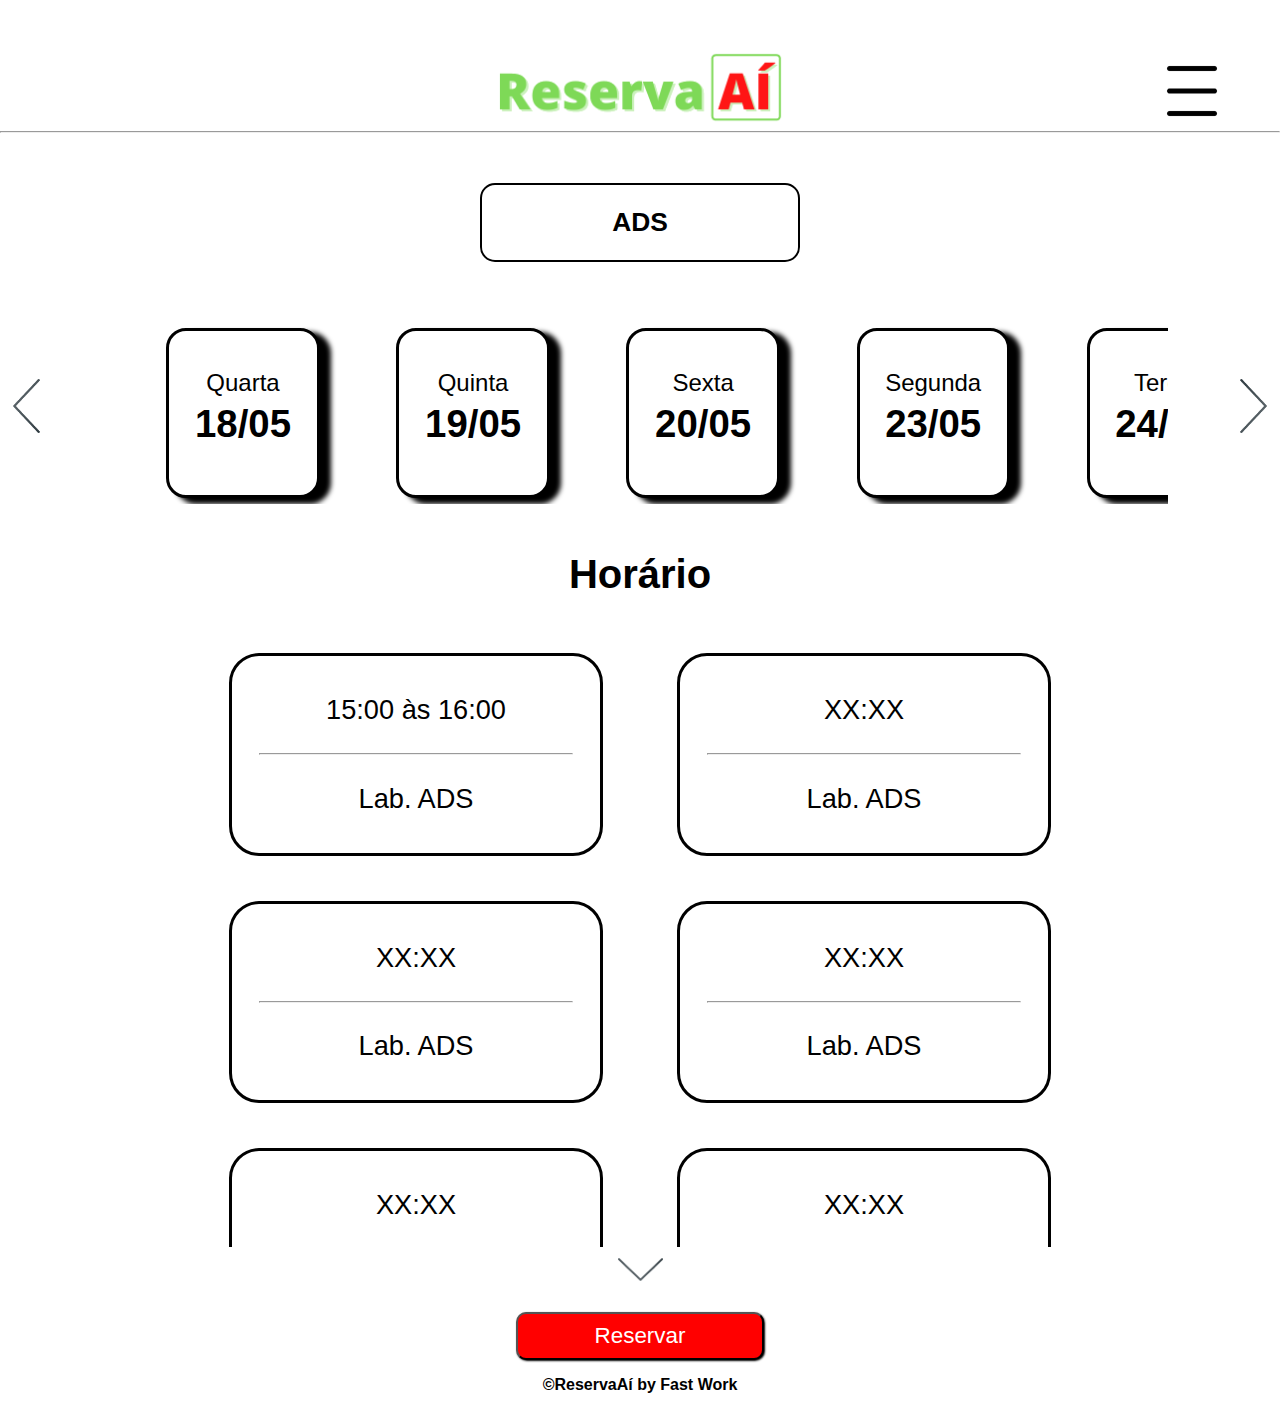
<file: pages/agendamentos.html>
<!DOCTYPE html>
<html lang="pt-br">
<head>
    <meta charset="UTF-8">
    <meta http-equiv="X-UA-Compatible" content="IE=edge">
    <meta name="viewport" content="width=device-width, initial-scale=1.0">
    <link rel="shortcut icon" href="../imgs/rAÍ_Sem_Fundo_Maior.ico" type="image/x-icon">
    <link rel="stylesheet" href="../style.css">
    <title>Agendamentos | ReservaAÍ</title>
</head>
<body>
    <header>
        <nav class="container">
            <div class="item"></div>
            <div class="item">
                <img src="../imgs/ReservaAÍ_sem_fundo_cortada.png" alt="LogoSemFundo">
            </div>
        
            <div class="item">

                <div onmouseleave="esconderMenu()">
                    <img class="menuIte" onmouseenter="mostrarMenu()" src="../imgs/barra-hamburguer.ico" alt="menu_nav">
                    <ul class="menuUl">
                        <li><a href="laboratorios.html">Início</a></li>
                        <li><a href="reservas.html">Minhas Reservas</a></li>
                        <li><a href="login.html">Sair</a></li>
                    </ul>
                </div>
            </div>
        </nav>
    </header>

    <hr>

    <main>

        <div class="h2_title">
            <h2>ADS</h2>
        </div>

        <div class="slide-container">

            <div>
                <button class="btn-icon" onclick="scrollL()"><img src="../imgs/arrow-icon-left.png" alt="arr-left"></button>
            </div>

            <div class="slide">

                <div class="slide-item">
                    <p>Quarta</p>
                    <h1>18/05</h1>
                </div>

                <div class="slide-item">
                    <p>Quinta</p>
                    <h1>19/05</h1>
                </div>

                <div class="slide-item">
                    <p>Sexta</p>
                    <h1>20/05</h1>
                </div>

                <div class="slide-item">
                    <p>Segunda</p>
                    <h1>23/05</h1>
                </div>

                <div class="slide-item">
                    <p>Terça</p>
                    <h1>24/05</h1>
                </div>

                <div class="slide-item">
                    <p>Quarta</p>
                    <h1>25/05</h1>
                </div>

                <div class="slide-item">
                    <p>Quinta</p>
                    <h1>26/05</h1>
                </div>

            </div>

            <div>
                <button class="btn-icon" onclick="scrollR()"><img src="../imgs/arrow-icon-right.png" alt="arr-right"></button>
            </div>

        </div>

        <div id="horarios">
            <h2>Horário</h2>

            <div id="mural">
                <div class="container-itemMural">
                    <div class="muralItem">
                        <p>15:00 às 16:00</p>
                        <hr>
                        <p>Lab. ADS</p>
                    </div>
                    <div class="muralItem">
                        <p>XX:XX</p>
                        <hr>
                        <p>Lab. ADS</p>
                    </div>
                </div>
                <div class="container-itemMural">
                    <div class="muralItem">
                        <p>XX:XX</p>
                        <hr>
                        <p>Lab. ADS</p>
                    </div>
                    <div class="muralItem">
                        <p>XX:XX</p>
                        <hr>
                        <p>Lab. ADS</p>
                    </div>
                </div>
                <div class="container-itemMural">
                    <div class="muralItem">
                        <p>XX:XX</p>
                        <hr>
                        <p>Lab. ADS</p>
                    </div>
                    <div class="muralItem">
                        <p>XX:XX</p>
                        <hr>
                        <p>Lab. ADS</p>
                    </div>
                </div>
                 
            </div>
        </div>
        

    </main>

    <footer id="footer-agend">
        <img src="../imgs/arrow-icon-down.png" alt="arr-down">
        <p><a href="reservas.html"><button>Reservar</button></a></p>
        <p><span>&copy;ReservaAí by Fast Work</span></p>
    </footer>

    <script src="../scripts/script.js"></script>
</body>
</html>
</file>
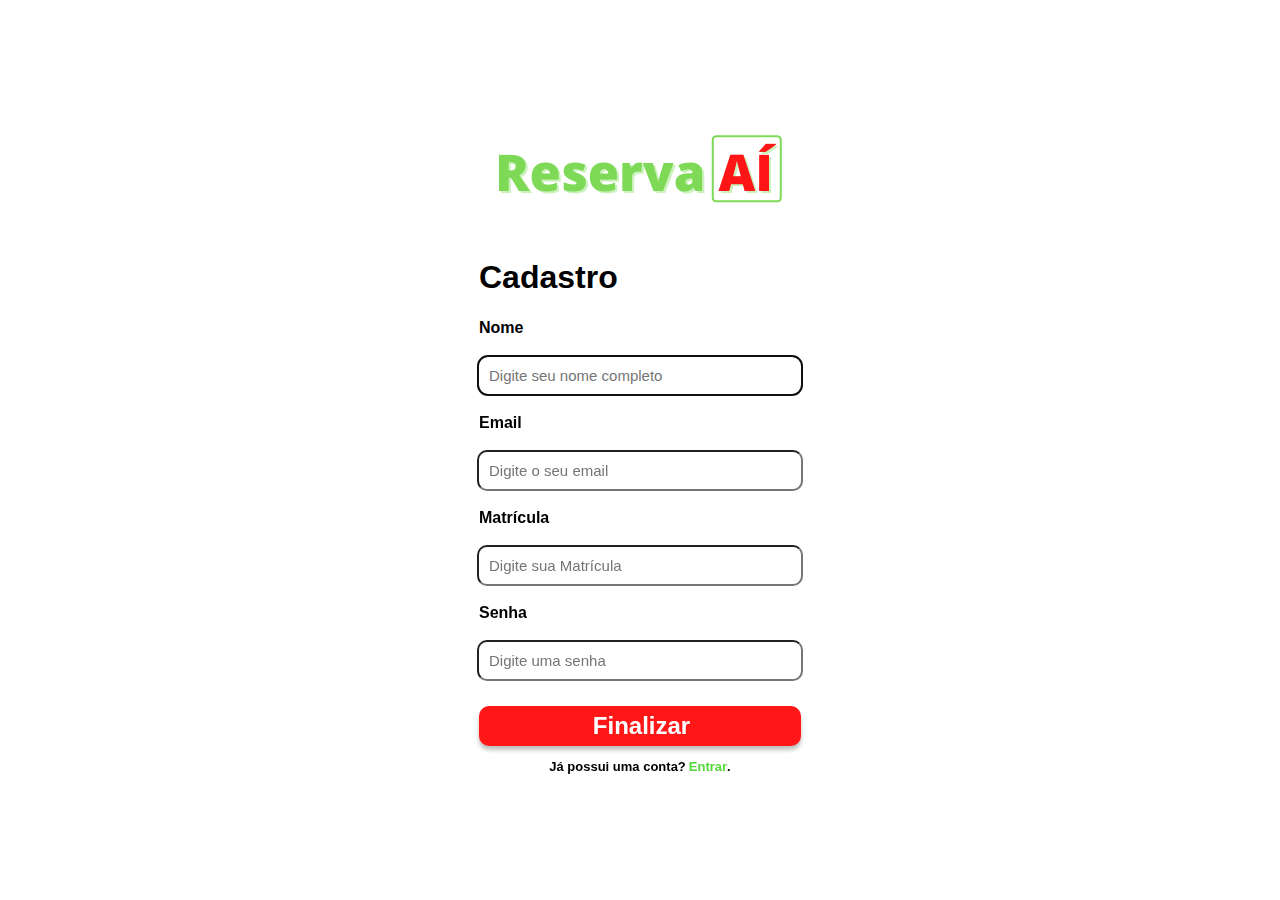
<file: pages/cadastro.html>
<!DOCTYPE html>
<html lang="pt-br">
<head>
    <meta charset="UTF-8">
    <meta http-equiv="X-UA-Compatible" content="IE=edge">
    <meta name="viewport" content="width=device-width, initial-scale=1.0">
    <link rel="icon" type="image/x-icon" href="../imgs/rAÍ_Sem_Fundo_Maior.ico">
    <link rel="stylesheet" href="../style.css">
    <title>Cadastro</title>
</head>
<body>
    <div id="area-cadastro">
        <div class="cadastro">
            <div>
                <img src="../imgs/ReservaAÍ_sem_fundo_cortada.png" alt="logo ReservaAÍ">
            </div>
            <h1>Cadastro</h1>
            <form>
                <div class="input-cadastro">
                    <label for="Nome">Nome</label>
                    <input type="text" id="Nome" placeholder="Digite seu nome completo" autofocus>
                </div>
                <div class="input-cadastro">
                    <label for="Email">Email</label>
                    <input type="email" id="Email" placeholder="Digite o seu email">
                </div>
                <div class="input-cadastro">
                    <label for="Matricula">Matrícula</label>
                    <input type="text" id="Matricula" placeholder="Digite sua Matrícula">
                </div>
                <div class="input-cadastro">
                    <label for="Senha">Senha</label>
                    <input type="password" id="Senha" placeholder="Digite uma senha">
                </div>
                <button type="submit"><a href="validacao.html" class="final">Finalizar</a></button>
            </form>
            <p>Já possui uma conta? <a href="login.html">Entrar</a>.</p>
        </div>
    </div>
</body>
</html>
</file>
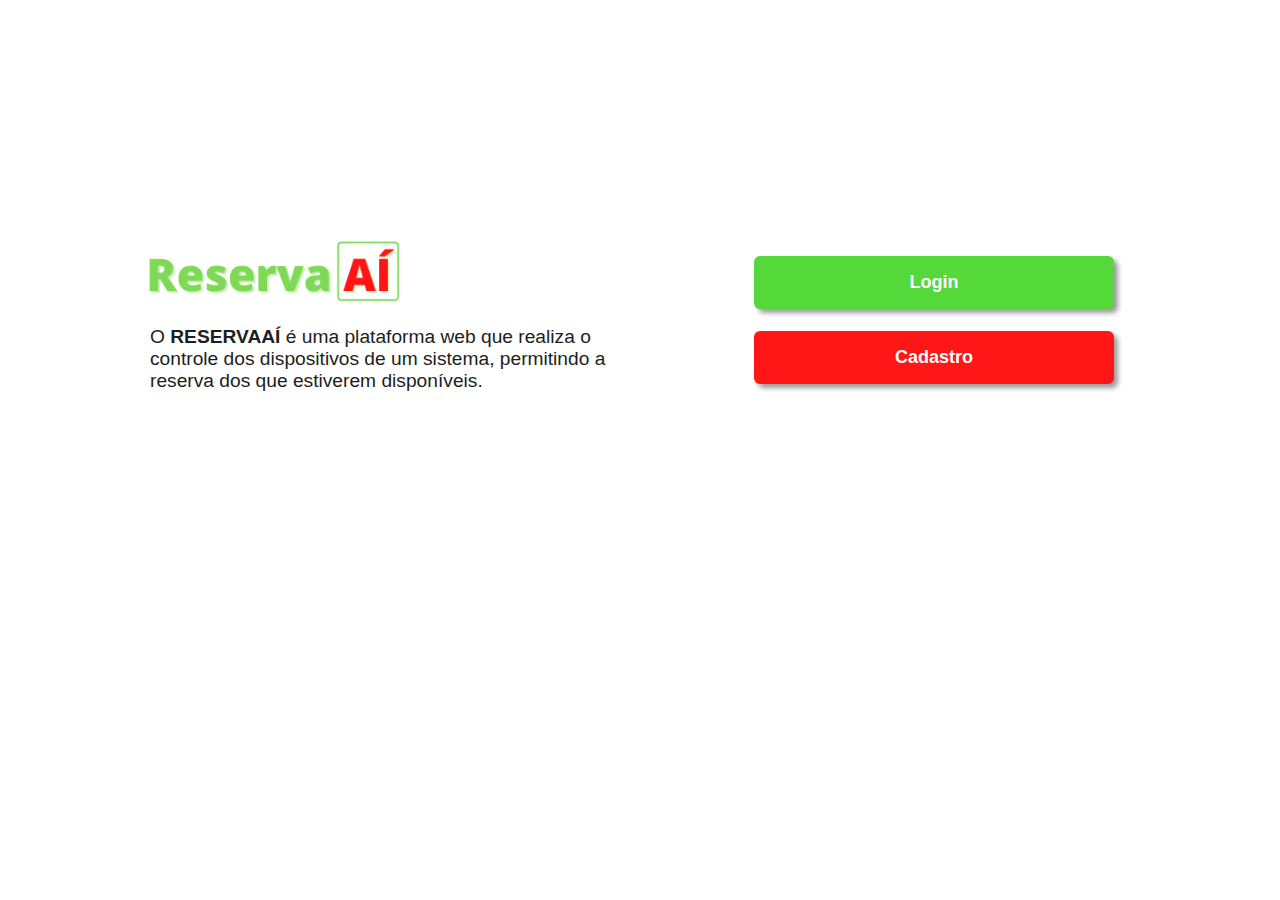
<file: pages/home.html>
<!DOCTYPE html>
<html lang="pt-br">
<head>
    <meta charset="UTF-8">
    <meta http-equiv="X-UA-Compatible" content="IE=edge">
    <meta name="viewport" content="width=device-width, initial-scale=1.0">
    <link rel="icon" type="image/x-icon" href="../imgs/rAÍ_Sem_Fundo_Maior.ico">
    <link rel="stylesheet" href="../style.css">
    <title>Tela Inicial</title>
</head>
<body id="bodyIndex">
    <div class="area-inicio-pag">
        <div>
            <img class="logo" src="../imgs/ReservaAÍ_sem_fundo_cortada.png" alt="Logo ReservaAí">
            <!-- <h2>Precisando de um computador para estudar? <span>RESERVAAÍ</span></h2> -->
            <h2>O <b>RESERVAAÍ</b> é uma plataforma web que realiza o controle dos dispositivos de um sistema, permitindo a reserva dos que estiverem disponíveis.</h2>
        </div>
        <div>
            <form>
                <button type="submit" class="login1"><a href="login.html">Login</a></button>
                <span></span>
                <button type="submit" class="cadastro2"><a href="cadastro.html">Cadastro</a></button>
            </form>
        </div>
    </div>
</body>
</html>
</file>
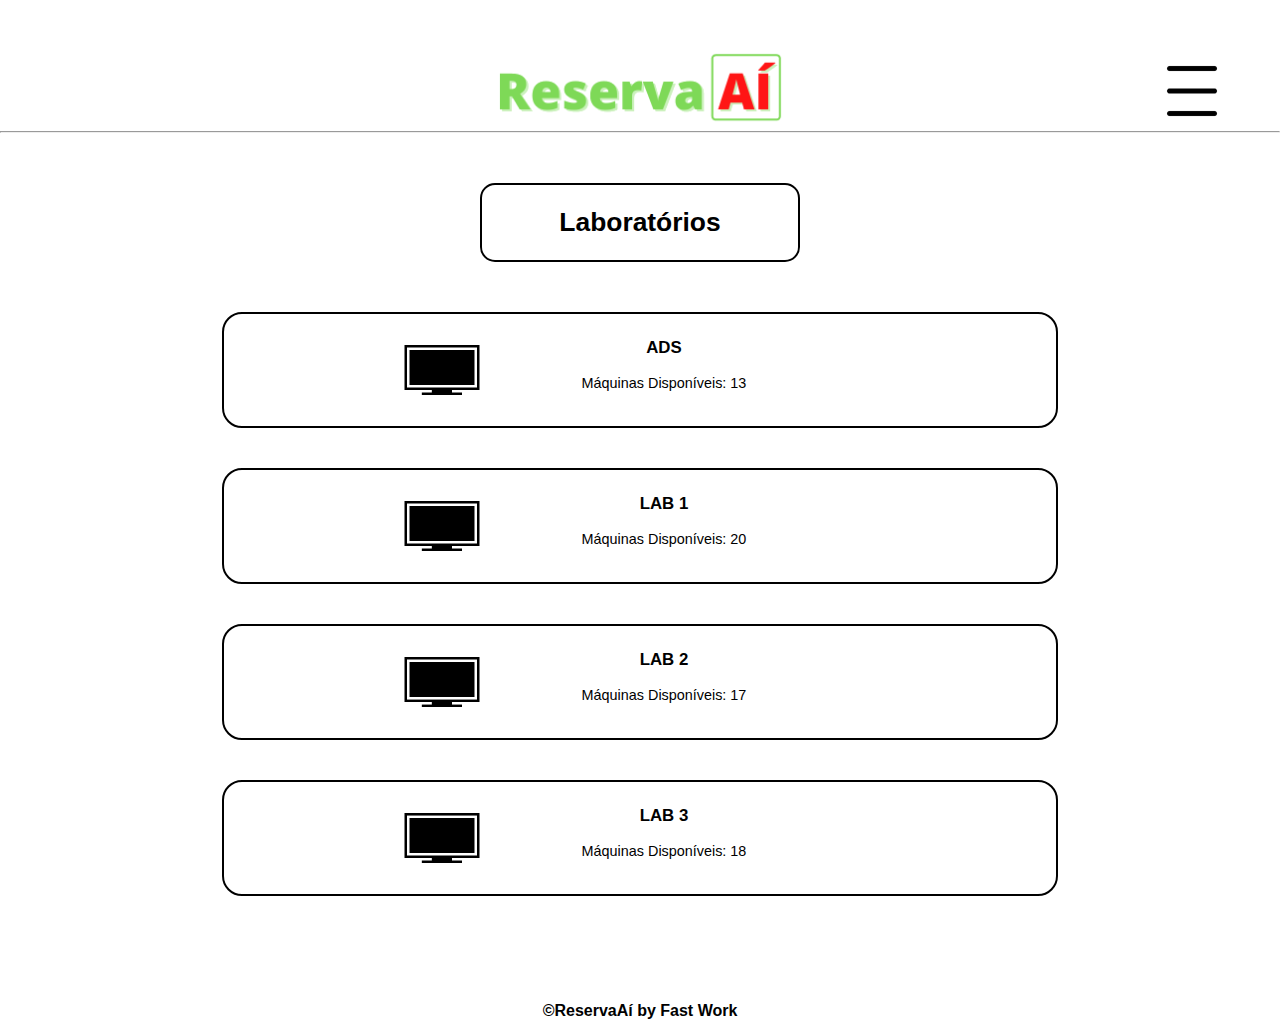
<file: pages/laboratorios.html>
<!DOCTYPE html>
<html lang="pt-br">
<head>
    <meta charset="UTF-8">
    <meta http-equiv="X-UA-Compatible" content="IE=edge">
    <meta name="viewport" content="width=device-width, initial-scale=1.0">
    <link rel="shortcut icon" href="../imgs/rAÍ_Sem_Fundo_Maior.ico" type="image/x-icon">
    <link rel="stylesheet" href="../style.css">
    <title>Laboratórios | ReservaAÍ</title>
</head>
<body>
    <header>
        <nav class="container">
            <div class="item"></div>
            <div class="item">
                <img src="../imgs/ReservaAÍ_sem_fundo_cortada.png" alt="LogoSemFundo">
            </div>
        
            <div class="item">

                <div onmouseleave="esconderMenu()">
                    <img class="menuIte" onmouseenter="mostrarMenu()" src="../imgs/barra-hamburguer.ico" alt="menu_nav">
                    <ul class="menuUl">
                        <li><a href="laboratorios.html">Início</a></li>
                        <li><a href="reservas.html">Minhas Reservas</a></li>
                        <li><a href="login.html">Sair</a></li>
                    </ul>
                </div>
            </div>
        </nav>
    </header>

    <hr>

    <main>
        <div class="h2_title">
            <h2>Laboratórios</h2>
        </div>
    
        <div class="containerSala">
            <a href="agendamentos.html">
                <img src="../imgs/monitor_black.ico" alt="Monitor">
                <div>
                    <h3>ADS</h3>
                    <p>Máquinas Disponíveis: 13</p>
                </div>
            </a>
        </div>

        <div class="containerSala">
            <a href="#">
                <img src="../imgs/monitor_black.ico" alt="Monitor">
                <div>
                    <h3>LAB 1</h3>
                    <p>Máquinas Disponíveis: 20</p>
                </div>
            </a>
        </div>

        <div class="containerSala">
            <a href="#">
                <img src="../imgs/monitor_black.ico" alt="Monitor">
                <div>
                    <h3>LAB 2</h3>
                    <p>Máquinas Disponíveis: 17</p>
                </div>
            </a>
        </div>

        <div class="containerSala">
            <a href="#">
                <img src="../imgs/monitor_black.ico" alt="Monitor">
                <div>
                    <h3>LAB 3</h3>
                    <p>Máquinas Disponíveis: 18</p>
                </div>
            </a>
        </div>
    </main>
    <footer id="footer-lab">
        <p><span>&copy;ReservaAí by Fast Work</span></p>
    </footer>
        
    <script src="../scripts/script.js"></script>
</body>
</html>
</file>
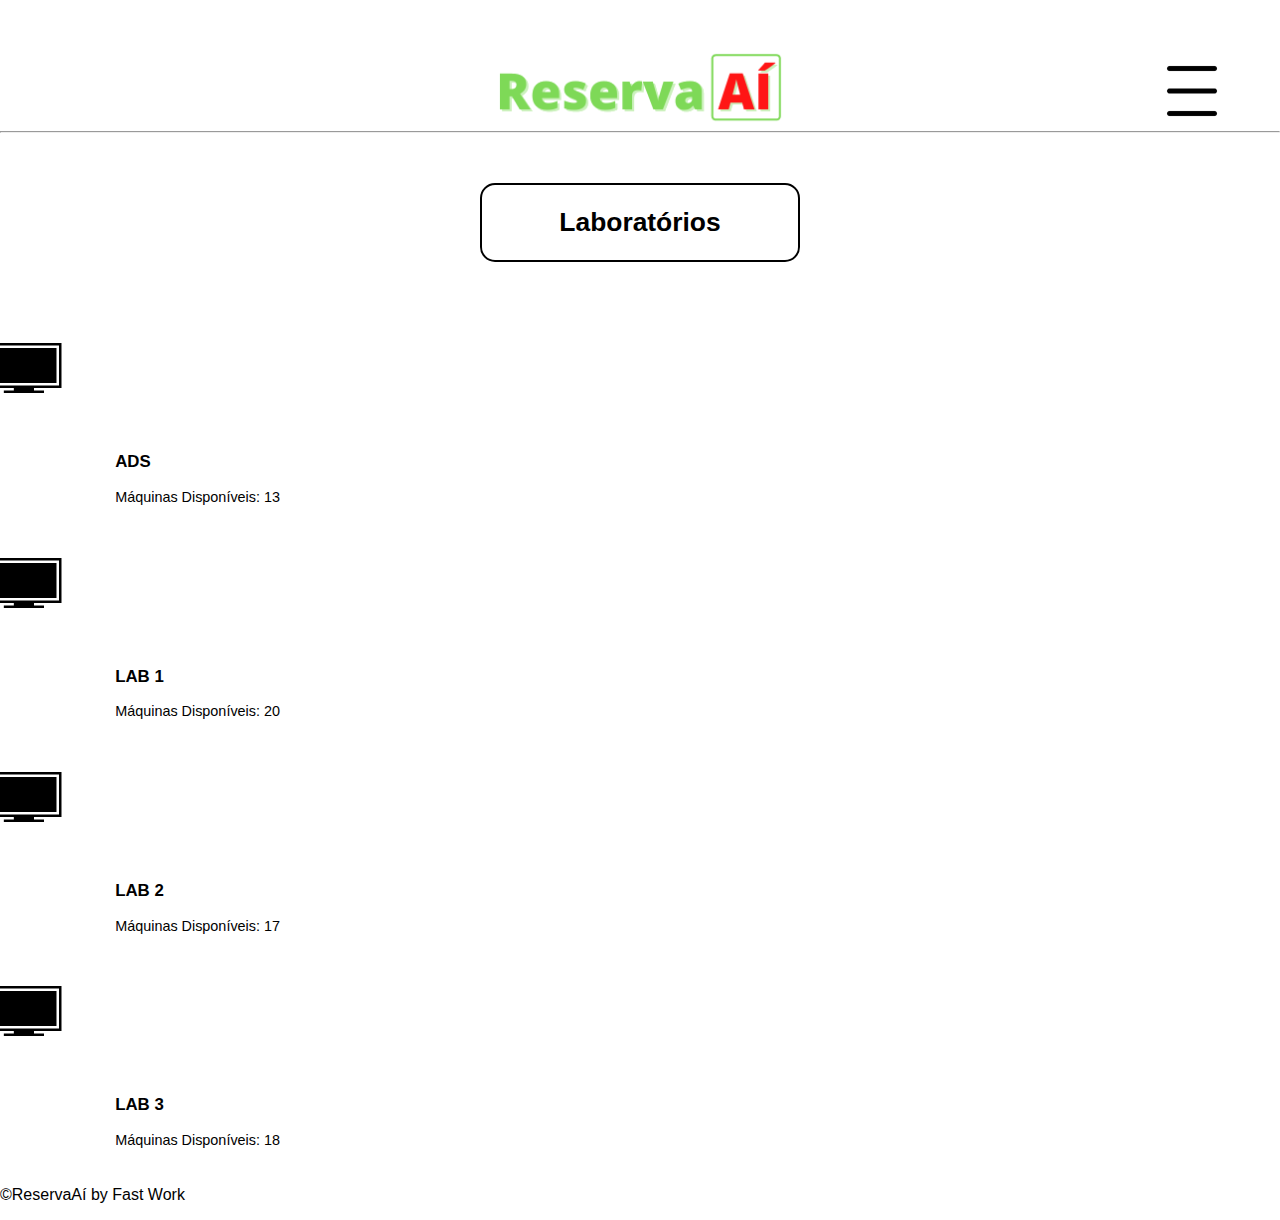
<file: pages/laboratórios.html>
<!DOCTYPE html>
<html lang="pt-br">
<head>
    <meta charset="UTF-8">
    <meta http-equiv="X-UA-Compatible" content="IE=edge">
    <meta name="viewport" content="width=device-width, initial-scale=1.0">
    <link rel="shortcut icon" href="../imgs/favicon (rAI).ico" type="image/x-icon">
    <link rel="stylesheet" href="../style.css">
    <title>Laboratórios</title>
</head>
<body>
    <header>
        <nav class="container">
            <div class="item"></div>
            <div class="item">
                <img src="../imgs/ReservaAÍ_sem_fundo_cortada.png" alt="LogoSemFundo">
            </div>
        
            <div class="item">

                <div onmouseleave="esconderMenu()">
                    <img class="menuIte" onmouseenter="mostrarMenu()" src="../imgs/barra-hamburguer.ico" alt="menu_nav">
                    <ul class="menuUl">
                        <li><a href="#">Início</a></li>
                        <li><a href="#">Agendamentos</a></li>
                        <li><a href="#">Cancelamentos</a></li>
                        <li><a href="#">Sair</a></li>
                    </ul>
                </div>
            </div>
        </nav>
    </header>

    <hr>

    <main>
        <div class="h2_title">
            <h2>Laboratórios</h2>
        </div>
    
        <div class="containerSala">
            <img src="../imgs/monitor_black.ico" alt="Monitor">
            <div>
                <h3>ADS</h3>
                <p>Máquinas Disponíveis: 13</p>
            </div>
        </div>

        <div class="containerSala">
            <img src="../imgs/monitor_black.ico" alt="Monitor">
            <div>
                <h3>LAB 1</h3>
                <p>Máquinas Disponíveis: 20</p>
            </div>
        </div>

        <div class="containerSala">
            <img src="../imgs/monitor_black.ico" alt="Monitor">
            <div>
                <h3>LAB 2</h3>
                <p>Máquinas Disponíveis: 17</p>
            </div>
        </div>

        <div class="containerSala">
            <img src="../imgs/monitor_black.ico" alt="Monitor">
            <div>
                <h3>LAB 3</h3>
                <p>Máquinas Disponíveis: 18</p>
            </div>
        </div>
    </main>
    <footer>
        <p><span>&copy;ReservaAí by Fast Work</span></p>
    </footer>
        
    <script src="../scripts/script.js"></script>
</body>
</html>
</file>
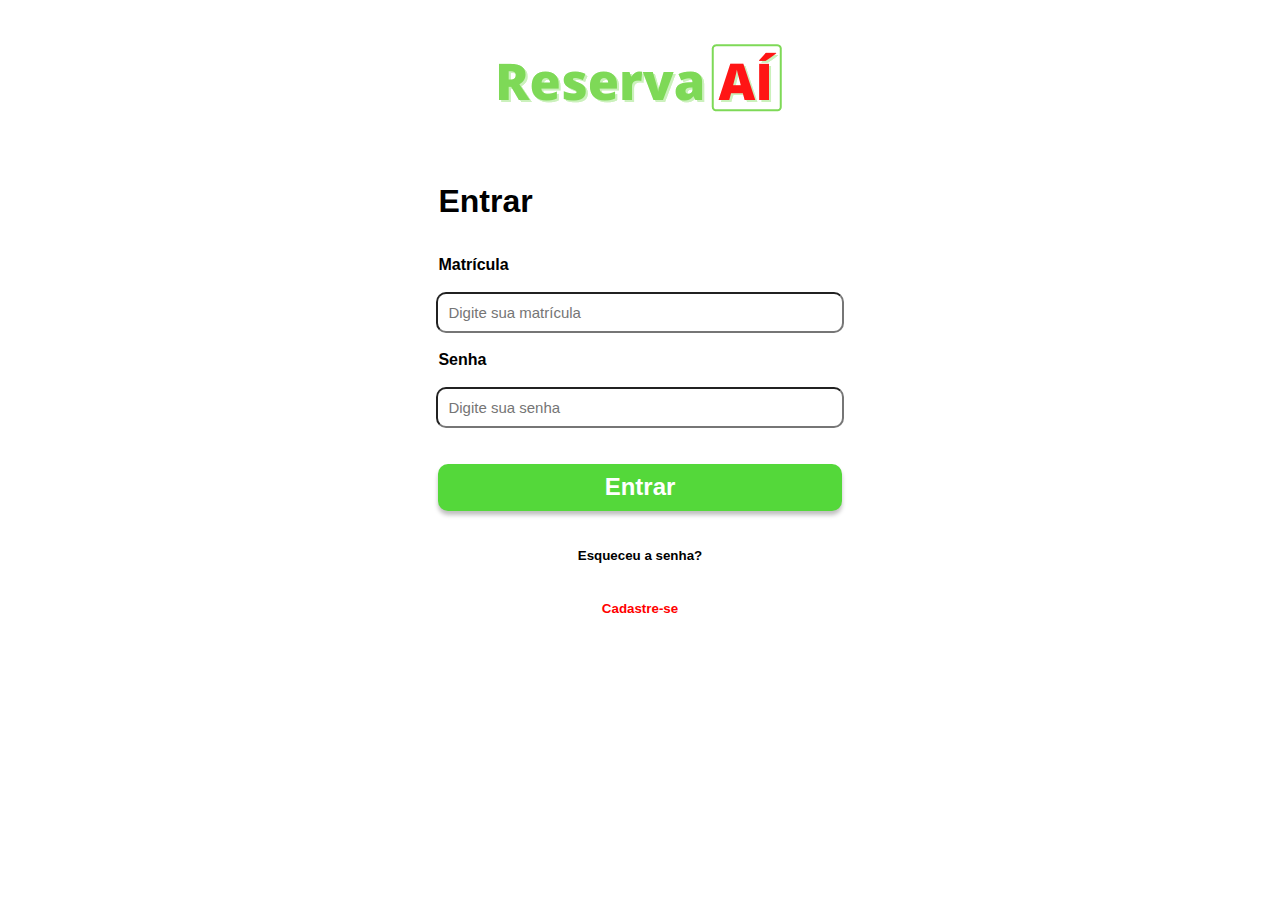
<file: pages/login.html>
<!DOCTYPE html>
<html lang="pt-br">
<head>
    <meta charset="UTF-8">
    <meta http-equiv="X-UA-Compatible" content="IE=edge">
    <meta name="viewport" content="width=device-width, initial-scale=1.0">
    <link rel="icon" type="image/x-icon" href="../imgs/rAÍ_Sem_Fundo_Maior.ico">
    <link rel="stylesheet" href="../style.css">
    <title>Login</title>
</head>

<body>
    <div id="imgsemfundo">
        <img src="../imgs/ReservaAÍ_sem_fundo_cortada.png" alt="logo ReservaAÍ">
    </div>

    <div id="containerLogin">

        <div id="login">
            
            <h1>Entrar</h1>

            <h4>Matrícula</h4>
            <input type="text" placeholder="Digite sua matrícula">

            <h4>Senha</h4>
            <input type="password" placeholder="Digite sua senha">

            <div class="contBtns">
                <a href="laboratorios.html"><button id="buttonE" class="mgT">Entrar</button></a>
                <br>
                <button id="Esqueceuasenha" class="mgT"><a href="recuperacaosenha.html">Esqueceu a senha?</a></button>
                <br>
                <button id="cadastre-se" class="mgT"><a href="cadastro.html">Cadastre-se</a></button>
            </div>

        </div>

    </div>
    
    
</body>
</html>
</file>
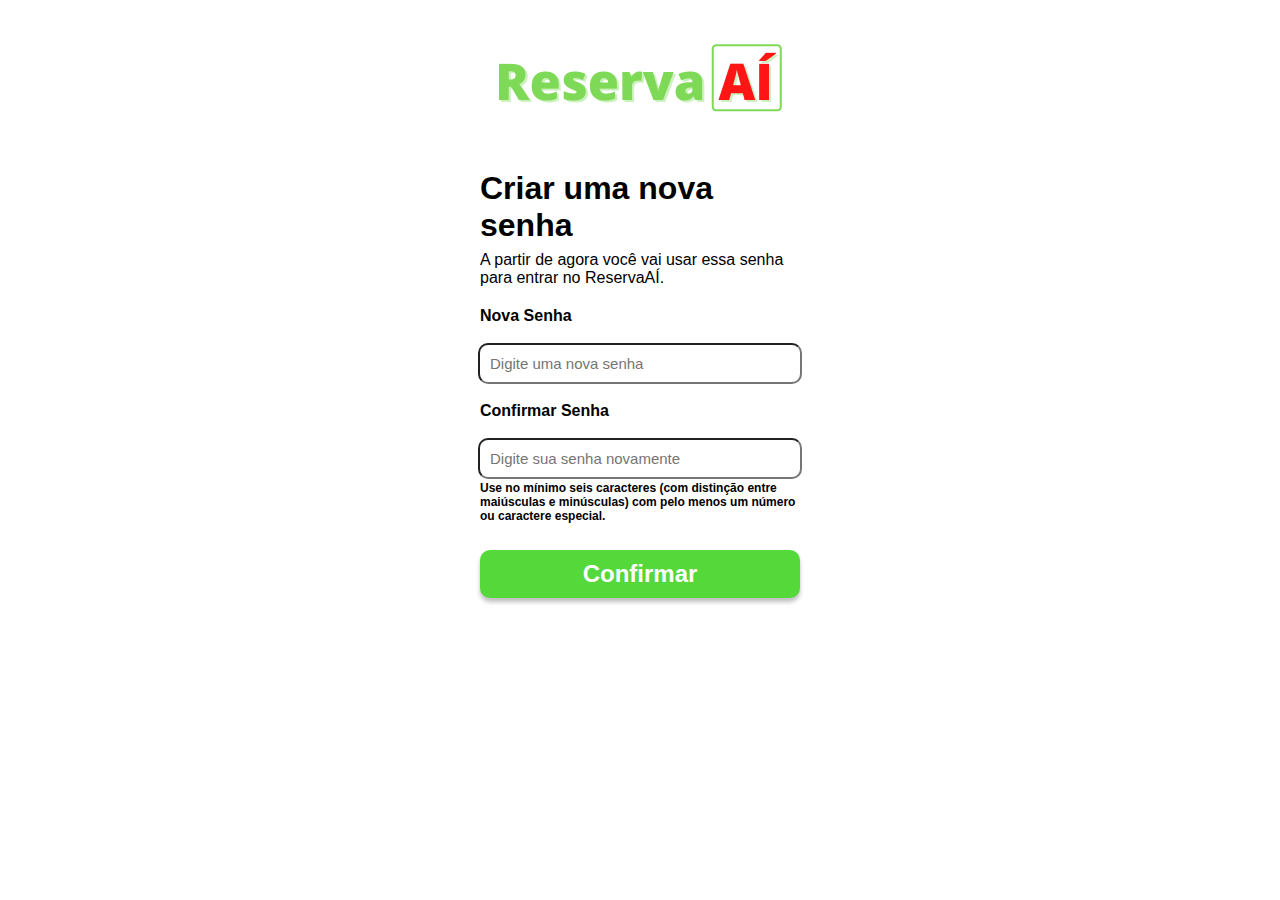
<file: pages/recuperacaosenha.html>
<!DOCTYPE html>
<html lang="pt-br">
<head>
    <meta charset="UTF-8">
    <meta http-equiv="X-UA-Compatible" content="IE=edge">
    <meta name="viewport" content="width=device-width, initial-scale=1.0">
    <link rel="icon" type="image/x-icon" href="../imgs/rAÍ_Sem_Fundo_Maior.ico">
    <link rel="stylesheet" href="../style.css">
    <title>Recuperação de Senha</title>
</head>
<body>
    <div id="area-recuperacao">
        <div class="img">
            <img src="../imgs/ReservaAÍ_sem_fundo_cortada.png" alt="Logo ReservaAí">
        </div>
        <div class="form-corp">
            <h3>Criar uma nova senha</h3>
            <p>A partir de agora você vai usar essa senha para entrar no ReservaAÍ.</p>
            <form>
                <div class="inputsenha">
                    <label for="NovaS">Nova Senha</label>
                    <input type="password" placeholder="Digite uma nova senha">
                </div>
                <div class="inputsenha">
                    <label for="NovaSC">Confirmar Senha</label>
                    <input type="password" placeholder="Digite sua senha novamente">
                </div>
                <p class="desc-baixo">Use no mínimo seis caracteres (com distinção entre maiúsculas e minúsculas) com pelo menos um número ou caractere especial.</p>
                <button type="submit" class="buton-confirm"><a href="login.html" class="confirm">Confirmar</a></button>
            </form>
        </div>
    </div>
</body>
</html>
</file>
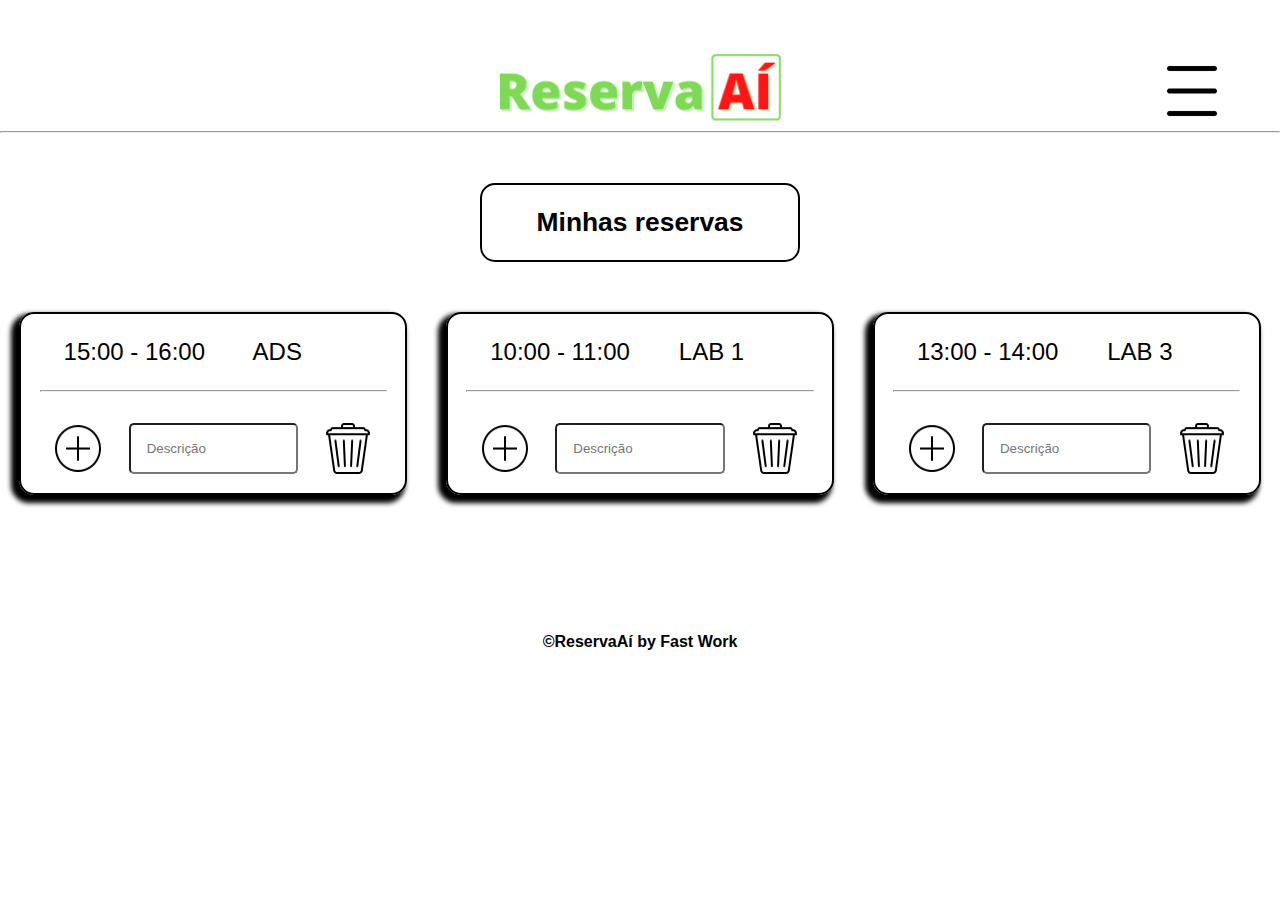
<file: pages/reservas.html>
<!DOCTYPE html>
<html lang="pt-br">
<head>
    <meta charset="UTF-8">
    <meta http-equiv="X-UA-Compatible" content="IE=edge">
    <meta name="viewport" content="width=device-width, initial-scale=1.0">
    <link rel="shortcut icon" href="../imgs/rAÍ_Sem_Fundo_Maior.ico" type="image/x-icon">
    <link rel="stylesheet" href="../style.css">
    <title>Minhas Reservas  | ReservaAÍ</title>
</head>
<body>
    
    <header>
        <nav class="container">
            <div class="item"></div>
            <div class="item">
                <img src="../imgs/ReservaAÍ_sem_fundo_cortada.png" alt="LogoSemFundo">
            </div>
        
            <div class="item">

                <div onmouseleave="esconderMenu()">
                    <img class="menuIte" onmouseenter="mostrarMenu()" src="../imgs/barra-hamburguer.ico" alt="menu_nav">
                    <ul class="menuUl">
                        <li><a href="laboratorios.html">Início</a></li>
                        <li><a href="reservas.html">Minhas Reservas</a></li>
                        <li><a href="login.html">Sair</a></li>
                    </ul>
                </div>
            </div>
        </nav>
    </header>

    <hr>

    <main>

        <div class="h2_title">
            <h2>Minhas reservas</h2>
        </div>

        <div class="reservas">

            <div class="reservaItem">
                <p><span>15:00 - 16:00</span> ADS</p>
                <p class="received"></p>
                <hr>
                <div class="btns-res">
                    <img class="btnPlus" src="../imgs/plus-icon.png" alt="plus">
                    <input class="entInput" type="text" placeholder="Descrição">
                    <img class="btnTrash" src="../imgs/trash-icon.png" alt="trash">
                </div>
            </div>

            <div class="reservaItem">
                <p><span>10:00 - 11:00</span> LAB 1</p>
                <p class="received"></p>
                <hr>
                <div class="btns-res">
                    <img class="btnPlus" src="../imgs/plus-icon.png" alt="plus">
                    <input class="entInput" type="text" placeholder="Descrição">
                    <img class="btnTrash" src="../imgs/trash-icon.png" alt="trash">
                </div>
            </div>

            <div class="reservaItem">
                <p><span>13:00 - 14:00</span> LAB 3</p>
                <p class="received"></p>
                <hr>
                <div class="btns-res">
                    <img class="btnPlus" src="../imgs/plus-icon.png" alt="plus">
                    <input class="entInput" type="text" placeholder="Descrição">
                    <img class="btnTrash" src="../imgs/trash-icon.png" alt="trash">
                </div>
            </div>

        </div>

    </main>

    <footer id="footer-reserva">
        <p><span>&copy;ReservaAí by Fast Work</span></p>
    </footer>

    <script src="../scripts/script.js"></script>

</body>
</html>
</file>
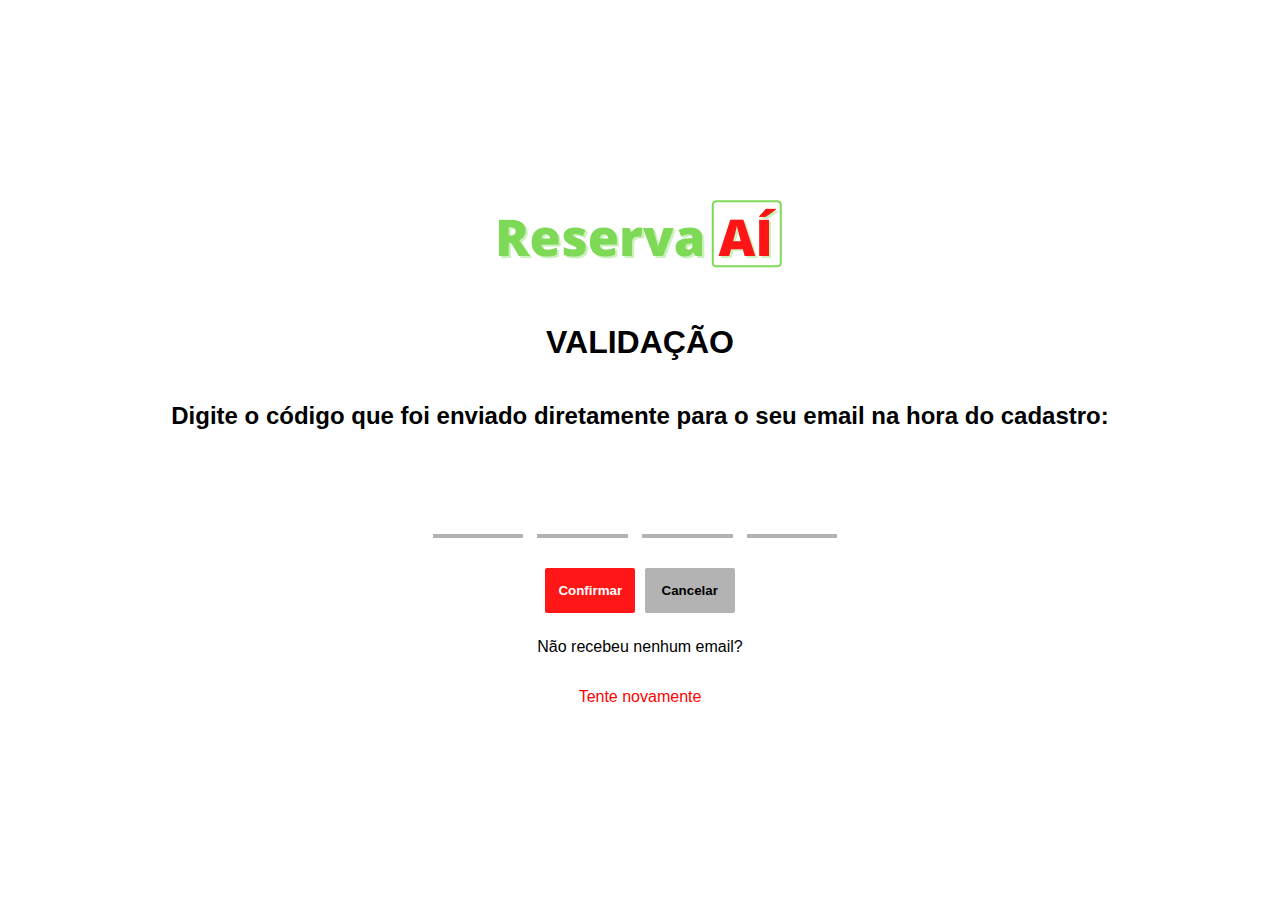
<file: pages/validacao.html>
<!DOCTYPE html>
<html lang="pt-br">
<head>
    <meta charset="UTF-8">
    <meta http-equiv="X-UA-Compatible" content="IE=edge">
    <meta name="viewport" content="width=device-width, initial-scale=1.0">
    <link rel="icon" type="image/x-icon" href="../imgs/rAÍ_Sem_Fundo_Maior.ico">
    <link rel="stylesheet" href="../style.css">
    <title>ReservaAÍ</title>
</head>
<body>
    <div class="area-validacao">
        <div>
            <img src="../imgs/ReservaAÍ_sem_fundo_cortada.png" alt="Logo ReservaAÍ">
        </div>
        <h1>VALIDAÇÃO</h1>
        <h2>Digite o código que foi enviado diretamente para o seu email na hora do cadastro:</h2>
        <form method="POST">
            <div class="pin-cont-validacao">
                <input type="tel" maxlength="1" class="cod-validacao" value="" aria-label="Entrada 1.">
                <input type="tel" maxlength="1" class="cod-validacao" value="" aria-label="Entrada 2.">
                <input type="tel" maxlength="1" class="cod-validacao" value="" aria-label="Entrada 3.">
                <input type="tel" maxlength="1" class="cod-validacao" value="" aria-label="Entrada 4.">
            </div>
            <div class="confirm-pin">
                <input type="submit" value="Confirmar">
                <input type="submit" value="Cancelar">
            </div>
        </form>
        <p class="p1">Não recebeu nenhum email?</p>
        <p><a href="###" rel="Tentar Novamente">Tente novamente</a></p>
    </div>
</body>
</html>
</file>
<file: style.css>
body {
    margin: 0;
    background-color: #FFFF;
    font-family: 'Segoe UI', Tahoma, Geneva, Verdana, sans-serif;
}
.area-inicio {
    display: flex;
    height: 100vh;
    justify-content: center;
    align-items: center;
}
.area-login {
    display: flex;
    height: 100vh;
    justify-content: center;
    align-items: center;
}
.area-validacao {
    text-align: center;
}
.inicio form {
    display: flex;
    flex-direction: column;
    width: 100%;
}
.inicio input {
    margin-top: 10px;
    background-color: #7ED957;
    border-radius: 10px;
    height: 35px;
    color: #FFFF;
    box-shadow: 0px 4px 21px rgba(0, 0, 0, 0.2);
}
.inicio img {
    display: block;
    margin-left: auto;
    margin-right: auto;
    width: 350px;
}
form [value="cadastro"] {
    background-color: red;
}
/* ---- CSS - Tela Inicial ---- */
#bodyIndex{
    font-family: Arial, Helvetica, sans-serif;
    margin: 0;
    padding: 0;
    padding-left: 50px;
    padding-right: 50px;
}
.area-inicio-pag {
    padding: 8em 5em;
    max-width: 980px;
    margin: 0 auto;
    display: grid;
    grid-template-columns: 1.5fr 1fr;

    margin-top: 7em;
}
.logo {
    display: block;
    max-width: 100%;
    height: 106px;
    margin: -18px;
}
.area-inicio-pag h2 {
    font-weight: 400;
    font-size: 1.2em;
    color: #1c1e21;
    max-width: 500px;
}
.area-inicio-pag form {
    background-color: #fff;
    padding: 16px;
    border-radius: 10px;
    text-align: center;
}
.area-inicio-pag form span{
    display: block;
    padding: 0.3em;
    /* border: 1px solid black; */
}
.area-inicio-pag form a, .area-inicio-pag input, .area-inicio-pag button {
    display: block;
}
.area-inicio-pag button {
    margin-bottom: 12px;
    padding: 16px;
    border-radius: 6px;
    border: none;
    box-shadow: 4px 4px 5px rgba(0, 0, 0, 0.397);
}
.login1 {
    background-color: #54d83a;
    width: 100%;
}
.cadastro2 {
    background-color: #FF1616;
    width: 100%;
}
.area-inicio-pag a {
    text-decoration: none;
    color: #fff;
    font-weight: bold;
    font-size: 18px;
}

/* ---- CSS - Cadastro ---- */
#area-cadastro {
    display: flex;
    justify-content: center;
    align-items: center;
    height: 100vh;
}
.cadastro form {
    display: flex;
    flex-direction: column;
    width: 100%;
}
.input-cadastro {
    display: flex;
    justify-content: center;
    align-items: center;
    flex-direction: column;
}
.input-cadastro label {
    width: 100%;
    margin: 2vh auto;
    display: flex;
    font-size: 16px;
    font-weight: bold;
}
.input-cadastro input{
    width: 100%;
    padding: 10px 0;
    border-radius: 10px;
    font-size: 15px;
    text-indent: 10px;
    border-radius: 10px;
}
.cadastro button {
    display: block;
    color: #FFFF;
    background-color: #FF1616;
    font-size: 24px;
    font-weight: bold;
    cursor: pointer;
    margin-top: 25px;
    box-shadow: 0px 4px 4px rgba(0, 0, 0, 0.25);
    border-radius: 10px;
    border: none;
    height: 40px;
}
.cadastro h1 {
    display: flex;
    margin-bottom: 5px;
    font-size: 32px;
}
.cadastro p {
    display: flex;
    justify-content: center;
    font-size: 13px;
    color: #000;
    font-weight: bold;
}
.cadastro .final{
    color: #fff;
}
.cadastro a {
    color: #54d83a;
    text-decoration: none;
    margin-left: 3px;
}

/* ---- CSS - Validação ----*/
.area-validacao {
    display: flex;
    justify-content: center;
    align-items: center;
    height: 100vh;
    flex-direction: column;
}
.pin-cont-validacao .cod-validacao {
    border: none;
    border-bottom: 4px solid #b3b3b3;
    color: #4d4d4d;
    font-size: 72px;
    background: 0 0;
    margin-right: 10px;
}
.cod-validacao {
    width: 1.2em;
    text-align: center;
    min-width: 60px;
    min-height: 38px;
}
.confirm-pin {
    margin-top: 30px;
}
.confirm-pin [value="Confirmar"] {
    background-color: #FF1616;
    color: #FFFF;
    border: none;
    border-radius: 2px;
    height: 45px;
    width: 90px;
    cursor: pointer;
    position: relative;
    margin-right: 5px;
    font-weight: bold;
}
.confirm-pin [value="Cancelar"] {
    background-color: #b3b3b3;
    color: #000;
    border: none;
    border-radius: 2px;
    height: 45px;
    width: 90px;
    cursor: pointer;
    font-weight: bold;
}
.area-validacao a {
    text-decoration: none;
    color: red;
}
.p1 {
    margin-top: 25px;
}

/* ---- CSS - Recuperação de Senha ---- */
#area-recuperacao {
    display: flex;
    justify-content: center;
    align-items: center;
    flex-direction: column;
    width: 25%;
    margin: 0 auto;
}
.img {
    display: flex;
    justify-content: center;
    align-items: center;
    padding: 1.4em;
}
.form-corp {
    display: flex;
    flex-direction: column;
    width: 100%;
}
.inputsenha {
    display: flex;
    justify-content: center;
    align-items: center;
    flex-direction: column;
}
.inputsenha label {
    margin: 2vh auto;
    font-size: 16px;
    font-weight: bold;
    width: 100%;
}
.inputsenha input {
    width: 100%;
    padding: 10px 0;
    border-radius: 10px;
    font-size: 15px;
    text-indent: 10px;
}
.buton-confirm {
    padding: 0 24px;
    cursor: pointer;
    justify-content: center;
    border-radius: 10px;
    border: none;
    background-color: #54d83a;
    color: #FFFF;
    width: 100%;
    height: 48px;
    font-size: 24px;
    font-weight: bold;
    margin-top: 25px;

    box-shadow: 0px 4px 4px rgba(0, 0, 0, 0.25);
}
.form-corp h3 {
    display: flex;
    font-weight: bold;
    font-size: 32px;
    margin-bottom: 5px;
    margin-top: 5px;
}
.form-corp p {
    display: flex;
    justify-content: center;
    margin: 2px 0 2px 0;
}
.desc-baixo {
    font-size: 12px;
    font-weight: bold;
}
.confirm {
    color: #fff;
    text-decoration: none;
}

/* ---- CSS - Login ---- */
#imgsemfundo{
    display: flex;
    justify-content: center;
    align-items: center;
    padding: 1.4em;
}
#containerLogin{
    width: 25%;
    margin: 0 auto;
}
.contBtns{
    text-align: center;
}
.contBtns button:hover{
    cursor: pointer;
}
#login{
    text-align: center;
}
#login input{
    width: 90%;
    padding: 10px 0;
    border-radius: 10px;
    font-size: 15px;
    text-indent: 10px;

}
#login h1{
    width: 90%;
    margin: 2vh auto 4vh auto;

    display: flex;
    
}
#login h4{
    width: 90%;
    margin: 2vh auto 2vh auto;

    display: flex;
}
#buttonE{
    background-color: #54d83a;
    border: none;
    padding: 0.4em 0;
   
    width: 90%;
    border-radius: 10px;
    color: white;
    font-size: 1.5rem;
    font-weight: bold;

    box-shadow: 0px 4px 4px rgba(0, 0, 0, 0.25);
}
#buttonE a{
    text-decoration: none;
    color: white;
    font-weight: bold;
}
#Esqueceuasenha{
    border: none;
    background-color: #fff;
    
}
#Esqueceuasenha a{
    text-decoration: none;
    color: black;
    font-weight: bold;
}
#cadastre-se{
    background-color: white;
    border: none;
}
#cadastre-se a{
    text-decoration: none;
    color: red;
    font-weight: bold;
}
.mgT{
    margin-top: 4vh;
}

/* ---- CSS - Laboratórios ---- */
.container{
    display: flex;
    justify-content: space-between;
}

.item{
    min-width: 33%;
    text-align: center;
}
.item img{
    position: relative;
    top: 30%;
}
.item .menuIte{
    width: 5em;
    position: absolute;
    top: 8%;
    right: 6%;
}
.item .menuIte:hover{
    background-color: rgba(187, 184, 184, 0.849);
}
.item ul{
    display: none;
    position: absolute;
    top: 7.3em;
    right: 0;
    width: 15em;
    list-style-type: none;

}
.item ul li{
    padding: 1em;
    letter-spacing: 2px;
    background-color: rgba(187, 184, 184, 0.849);
}
.item a{
    text-decoration: none;
    color: black;
}

.h2_title{
    width: 40%;
    margin: auto;
    text-align: center;
    margin: 50px auto;
    
    border: 2px solid black;
    border-radius: 20px;
}

.containerSala a{
    width: 70%;
    margin: 40px auto;
    text-align: center;
    display: flex;
    justify-content: center;

    border: 2px solid black;
    border-radius: 20px;

    cursor: pointer;
    text-decoration: none;
    color: black;
}
.containerSala a:hover {
    background-color: rgba(187, 184, 184, 0.849);
}
.containerSala img{
    width: 60px;
    padding: 20px;
    margin: 0 -3em;
}
.containerSala div{
    margin: 0 8em;
}

#footer-lab{
    min-height: 100px;
    display: flex;
    justify-content: center;
    align-items: flex-end;
}
#footer-lab span{
    font-weight: bold;
}

/* ---- CSS - Agendamentos ---- */
.slide-container{
    display: flex;
    align-items: center;
}
.slide-container .btn-icon{
    background-color: #fff;
    outline: none;
    border: none;
    padding: 0px 10px;
    cursor: pointer;
}
.slide{
    text-align: center;
    margin: 0 auto;
    padding: 2em;
    
    width: 80%;
    height: 150px;

    display: flex;
    overflow: hidden;

    scroll-behavior: smooth;
}
.slide::-webkit-scrollbar{
    -webkit-appearance: none;
}
.slide-item{
    width: 18%;
    height: 150px;
    margin: 0 5vh;
    background-color: #fff;

    border: 3px solid black;
    border-radius: 20px;

    box-shadow: 10px 5px 5px 1px black;

    cursor: pointer;
}
.slide-item:hover{
    background-color: rgba(187, 184, 184, 0.849);
}
.slide-item p{
    margin: 20px 0 5px 0;
    padding: 0;

    font-size: 20px;

    pointer-events: none;
}
.slide-item h1{
    margin: 0px 0 20px 0;
    padding: 0;

    font-size: 3.5em;

    pointer-events: none;
}

#horarios{
    text-align: center;
    margin-top: 50px;
}
#horarios h2{
    font-size: 2em;
    margin-bottom: 0;
}
#horarios #mural{
    width: 60%;
    margin: 0 auto;
    max-height: 70vh;
    overflow: scroll;    
}
#horarios #mural::-webkit-scrollbar{
    -webkit-appearance: none;
}
.container-itemMural{
    width: 100%;
    margin: 5vh auto;
    padding: 10px 0;

    display: flex;
    justify-content: space-around;

    font-size: 1.5em;
}
.container-itemMural div{
    width: 40%;
    padding: 1.2em 0.8em;
    border: 3px solid black;
    border-radius: 30px;

    cursor: pointer;
}
.container-itemMural div:hover{
    background-color: rgba(187, 184, 184, 0.849);
}
.container-itemMural .muralItem p{
    pointer-events: none;
}

#footer-agend{
    width: 100%;
    min-height: 100px;
    text-align: center;
    background-color: #fff;
}
#footer-agend img{
    width: 5vh;
    margin: 0;
    padding: 0;
}
#footer-agend button{
    padding: 1vh 6vw;
    background-color: red;
    color: #fff;
    font-size: 1.4em;
    box-shadow: 1px 1px 2px black;
    border-radius: 10px;

    cursor: pointer;
}
#footer-agend span{
    font-weight: bold;
}

/* --- CSS - Minhas Reservas --- */
.reservas{
    display: flex;
    justify-content: space-around;
}
.reservaItem{
    width: 30%;
    height: fit-content;
    margin-bottom: 10vh;

    font-size: 1.5rem;

    border: 2px solid black;
    border-radius: 15px;
    box-shadow: -5px 5px 5px 3px black;
}
.reservaItem:hover{

    background-color: rgba(228, 228, 228, 0.664);
    transition: 0.3s;
}
.reservaItem span{
    margin: 0 5vw;
}
.reservaItem .received{
    padding: 0 1em;

    word-wrap: break-word;
}
.reservas .btns-res{
    display: flex;
    justify-content: space-around;

    padding: 0.8em;
}
.reservas div hr{
    width: 90%;
}
.reservas .btns-res input{
    padding: 1rem;

    border-radius: 5px;
}
.reservas .btns-res img{
    cursor: pointer;
}

#footer-reserva{
    width: 100%;
    min-height: 100px;
    
    display: flex;
    justify-content: center;
    align-items: flex-end;
}
#footer-reserva span{
    font-weight: bold;
}

@media (max-width: 319px){
    /* ---- Query - Login ---- */
    #containerLogin{
        width: 80%;
    }

    /* ---- Query - Laboratório ---- */
    .item img{
        width: 8em;
        top: 1.2em;
        right: 0;
    }
    .item .menuIte{
        width: 2em;
        top: 1.8em;
    }
    .item ul{
        top: 2.8em;
        width: 4.5em;
    }
    .item ul li{
        padding: 0.7em 1em;
        letter-spacing: 2px;
        font-size: .7rem;
        background-color: rgba(187, 184, 184, 0.849);
    }

    .h2_title{
        width: 12em;
        margin: 30px auto;

        font-size: .6rem;
        
        border: 2px solid black;
        border-radius: 15px;
    }

    .containerSala a{
        width: 80%;
    }
    .containerSala img{
        width: 3em;
        padding: 1.5em 1em;
        margin: 0;
    }
    .containerSala div{
        margin: 0;
        padding: .1em .5em;
        font-size: .8rem;
    }
    .containerSala div h3{
        font-weight: bold;
    }

    /* ---- Query - Agendamentos ---- */
    .slide-container .btn-icon{
        padding: 0px 10px;
    }
    .slide-container .btn-icon img{
        width: 4em;
    }
    .slide{
        padding: 0.5em;
        height: 7.5em;
    }
    .slide-item{
        width: 100%;
        height: 7em;
        margin: 0 4vw;
    }
    .slide-item p{
        font-size: 1rem;
    }
    .slide-item h1{
        font-size: 2em;
    }

    #horarios{
        text-align: center;
        margin-top: 3em;
    }
    #horarios h2{
        font-size: 2em;
        padding: 0 0 .5em 0;
        margin-bottom: 0;
    }
    #horarios #mural{
        width: 80%;
        margin: 0 auto;
        max-height: 70vh;
        overflow: scroll;    
    }
    .container-itemMural{
        width: 100%;
        margin: 3vh auto;
        padding: 1vh 0;
    
        font-size: 1rem;
        font-weight: none;
    }
    .container-itemMural div{
        width: 30%;
        padding: 0.4em 1em;
    }
    .container-itemMural .muralItem p{
        pointer-events: none;
    }

    #footer-agend button{
        padding: 0.5vh 5vw;
    }

    /* ---- Query - Minhas Reservas ---- */
    .reservas{
        display: block;
    }
    .reservaItem{
        width: 80%;
        margin: 0 auto;
        height: fit-content;
        margin-bottom: 8vh;
    
        font-size: 1rem;
    }
    .reservaItem span{
        margin: 0 12vw;
    }
    .reservas .btns-res input{
        width: 7em;
        margin: 0 0.5em;
    
        border-radius: 5px;
    }

}

@media (min-width: 320px) and (max-width: 479px){
    /* ---- Query - Login ---- */
    #containerLogin{
        width: 80%;
    }

    /* ---- Query - Laboratório ---- */
    .item img{
        width: 8em;
        top: 1.2em;
        right: 0;
    }
    .item .menuIte{
        width: 2em;
        top: 1.8em;
    }
    .item ul{
        top: 2.8em;
        width: 4.5em;
    }
    .item ul li{
        padding: 0.7em 1em;
        letter-spacing: 2px;
        font-size: .7rem;
        background-color: rgba(187, 184, 184, 0.849);
    }

    .h2_title{
        width: 15em;
        margin: 40px auto;

        font-size: .6rem;
        
        border: 2px solid black;
        border-radius: 15px;
    }

    .containerSala a{
        width: 80%;
    }
    .containerSala img{
        width: 3em;
        padding: 1.5em 1em;
        margin: 0;
    }
    .containerSala div{
        margin: 0;
        padding: .1em .5em;
        font-size: .8rem;
    }
    .containerSala div h3{
        font-weight: bold;
    }

    /* ---- Query - Agendamentos ---- */
    .slide-container .btn-icon{
        padding: 0;
    }
    .slide-container .btn-icon img{
        width: 4em;
    }
    .slide{
        padding: 0.5em;
        height: 7.5em;
    }
    .slide-item{
        width: 100%;
        height: 7em;
        margin: 0 4vw;
    }
    .slide-item p{
        font-size: 1rem;
    }
    .slide-item h1{
        font-size: 2em;
    }

    #horarios{
        text-align: center;
        margin-top: 3em;
    }
    #horarios h2{
        font-size: 2em;
        padding: 0 0 .5em 0;
        margin-bottom: 0;
    }
    #horarios #mural{
        width: 80%;
        margin: 0 auto;
        max-height: 70vh;
        overflow: scroll;    
    }
    .container-itemMural{
        width: 100%;
        margin: 3vh auto;
        padding: 1vh 0;
    
        font-size: 1rem;
        font-weight: none;
    }
    .container-itemMural div{
        width: 30%;
        padding: 0.4em 1em;
    }
    .container-itemMural .muralItem p{
        pointer-events: none;
    }

    #footer-agend button{
        padding: 0.5vh 5vw;
    }

    /* ---- Query - Minhas Reservas ---- */
    .reservas{
        display: block;
    }
    .reservaItem{
        width: 80%;
        margin: 0 auto;
        height: fit-content;
        margin-bottom: 8vh;
    
        font-size: 1rem;
    }
    .reservaItem span{
        margin: 0 12vw;
    }
    .reservas .btns-res input{
        width: 7em;
        margin: 0 0.5em;
    
        border-radius: 5px;
    }
    


}

@media(min-width: 480px) and (max-width: 599px){
    /* ---- Query - Login ---- */
    #containerLogin{
        width: 70%;
    }

    /* ---- Query - Laboratório ---- */
    .item img{
        width: 10em;
        top: 1.2em;
        right: 0;
    }
    .item .menuIte{
        width: 2em;
        top: 2.5em;
        right: 1.5em;
    }
    .item ul{
        top: 3.5em;
        width: 5em;
    }
    .item ul li{
        padding: 0.7em 1em;
        letter-spacing: 2px;
        font-size: .7rem;
        background-color: rgba(187, 184, 184, 0.849);
    }

    .h2_title{
        width: 12em;
        margin: 30px auto;

        font-size: .6rem;
        
        border: 2px solid black;
        border-radius: 15px;
    }

    .containerSala a{
        width: 80%;
    }
    .containerSala img{
        width: 3em;
        padding: 1.5em 1em;
        margin: 0;
    }
    .containerSala div{
        margin: 0;
        padding: .1em .5em;
        font-size: .8rem;
    }
    .containerSala div h3{
        font-weight: bold;
    }

    /* ---- Query - Agendamentos ---- */
    .slide-container .btn-icon{
        padding: 0;
    }
    .slide-container .btn-icon img{
        width: 4em;
    }
    .slide{
        padding: 0.5em;
        height: 7.5em;
    }
    .slide-item{
        width: 100%;
        padding: 0 2vw;
        height: 7em;
        margin: 0 4vw;
    }
    .slide-item p{
        font-size: 1rem;
    }
    .slide-item h1{
        font-size: 2em;
    }

    #horarios{
        text-align: center;
        margin-top: 3em;
    }
    #horarios h2{
        font-size: 2em;
        padding: 0 0 .5em 0;
        margin-bottom: 0;
    }
    #horarios #mural{
        width: 80%;
        margin: 0 auto;
        max-height: 70vh;
        overflow: scroll;    
    }
    .container-itemMural{
        width: 100%;
        margin: 3vh auto;
        padding: 1vh 0;
    
        font-size: 1rem;
        font-weight: none;
    }
    .container-itemMural div{
        width: 30%;
        padding: 0.4em 1em;
    }
    .container-itemMural .muralItem p{
        pointer-events: none;
    }

    #footer-agend button{
        padding: 0.5vh 5vw;
    }

    /* ---- Query - Minhas Reservas ---- */
    .reservas{
        display: block;
    }
    .reservaItem{
        width: 60%;
        margin: 0 auto;
        height: fit-content;
        margin-bottom: 8vh;
    
        font-size: 1rem;
    }
    .reservaItem span{
        margin: 0 12vw;
    }
    .reservas .btns-res input{
        width: 7em;
        margin: 0 0.5em;
    
        border-radius: 5px;
    }




}

@media (min-width: 600px) and (max-width: 800px){
    /* ---- Query - Login ---- */
    #containerLogin{
        width: 60%;
    }

    /* ---- Query - Laboratórios ---- */
    .item img{
        width: 10em;
        top: 1.2em;
        right: 0;
    }
    .item .menuIte{
        width: 2em;
        top: 2.5em;
        right: 1.5em;
    }
    .item ul{
        top: 3.5em;
        width: 5em;
    }
    .item ul li{
        padding: 0.7em 1em;
        letter-spacing: 2px;
        font-size: .75rem;
        background-color: rgba(187, 184, 184, 0.849);
    }

    .h2_title{
        width: 15em;
        margin: 30px auto;

        font-size: .7rem;
        
        border: 2px solid black;
        border-radius: 15px;
    }

    .containerSala a{
        width: 80%;
    }
    .containerSala img{
        width: 3em;
        padding: 1.5em 3em;
    }
    .containerSala div{
        margin: 0;
        padding: .1em 4em;
        font-size: .8rem;
    }
    .containerSala div h3{
        font-weight: bold;
    }

    /* ---- Query - Agendamentos ---- */
    .slide-container .btn-icon{
        padding: 0;
    }
    .slide-container .btn-icon img{
        width: 4em;
    }
    .slide{
        padding: 0.5em;
        height: 7.5em;
    }
    .slide-item{
        width: 100%;
        padding: 0 2vw;
        height: 7em;
        margin: 0 3vw;
    }
    .slide-item p{
        font-size: 1rem;
    }
    .slide-item h1{
        font-size: 2em;
    }

    #horarios{
        text-align: center;
        margin-top: 3em;
    }
    #horarios h2{
        font-size: 2em;
        padding: 0 0 .5em 0;
        margin-bottom: 0;
    }
    #horarios #mural{
        width: 70%;
        margin: 0 auto;
        max-height: 70vh;
        overflow: scroll;
    }
    .container-itemMural{
        width: 100%;
        margin: 3vh auto;
        padding: 1vh 0;
    
        font-size: 1rem;
        font-weight: none;
    }
    .container-itemMural div{
        width: 30%;
        padding: 0.4em 1em;
    }
    .container-itemMural .muralItem p{
        pointer-events: none;
    }

    #footer-agend button{
        padding: 0.5vh 5vw;
    }

    /* ---- Query - Minhas Reservas ---- */
    .reservas{
        display: block;
    }
    .reservaItem{
        width: 60%;
        margin: 0 auto;
        height: fit-content;
        margin-bottom: 8vh;
    
        font-size: 1.3rem;
    }
    .reservaItem span{
        margin: 0 11vw;
    }
    .reservas .btns-res input{
        width: 10em;
        margin: 0 0.5em;
    
        border-radius: 5px;
    }







}

@media (min-width: 801px) and (max-width: 1024px){
    /* ---- Query - Login ---- */
    #containerLogin{
        width: 45%;
    }

    /* ---- Query - Laboratório ---- */
    .item img{
        width: 15em;
        top: 1.2em;
        right: 0;
    }
    .item .menuIte{
        width: 3.5em;
        top: 2.8em;
        right: 2em;
    }
    .item ul{
        top: 5.4em;
        width: 8em;
    }
    .item ul li{
        padding: 0.7em 1em;
        letter-spacing: 2px;
        font-size: .85rem;
        background-color: rgba(187, 184, 184, 0.849);
    }

    .h2_title{
        width: 20em;
        margin: 40px auto;

        font-size: .8rem;
        
        border: 2px solid black;
        border-radius: 15px;
    }

    .containerSala a{
        width: 70%;
    }
    .containerSala img{
        width: 4em;
        padding: 1.5em 2.5em;
    }
    .containerSala div{
        margin: 0;
        padding: 0.5em 5em;
        font-size: 0.9rem;
    }
    .containerSala div h3{
        font-weight: bold;
    }

    /* ---- Query - Agendamentos ---- */
    .slide-container .btn-icon{
        padding: 0;
    }
    .slide-container .btn-icon img{
        width: 4em;
    }
    .slide{
        padding: 1em;
        height: 9em;
    }
    .slide-item{
        width: 100%;
        padding: 1vh 2vw;
        height: 8em;
        margin: 0 3vw;
    }
    .slide-item p{
        font-size: 1.3rem;
    }
    .slide-item h1{
        font-size: 2.2em;
    }

    #horarios{
        text-align: center;
        margin-top: 3em;
    }
    #horarios h2{
        font-size: 2em;
        padding: 0 0 .5em 0;
        margin-bottom: 0;
    }
    #horarios #mural{
        width: 70%;
        margin: 0 auto;
        max-height: 70vh;
        overflow: scroll;
    }
    .container-itemMural{
        width: 100%;
        margin: 3vh auto;
        padding: 1vh 0;
    
        font-size: 1.4rem;
        font-weight: none;
    }
    .container-itemMural div{
        width: 35%;
        padding: 0.4em 1em;
    }
    .container-itemMural .muralItem p{
        pointer-events: none;
    }

    #footer-agend button{
        padding: 1vh 5vw;
    }

    /* ---- Query - Minhas Reservas ---- */
    .reservas{
        display: block;
    }
    .reservaItem{
        width: 60%;
        margin: 0 auto;
        height: fit-content;
        margin-bottom: 8vh;
    
        font-size: 1.3rem;
    }
    .reservaItem span{
        margin: 0 11vw;
    }
    .reservas .btns-res input{
        width: 15em;
        margin: 0;
    
        border-radius: 5px;
    }





}

@media (min-width: 1025px) and (max-width: 1280px){
    /* ---- Query - Login ---- */
    #containerLogin{
        width: 35%;
    }
    /* ---- Query - Laboratório ---- */
    .item img{
        width: 20em;
        top: 2em;
        right: 0;
    }
    .item .menuIte{
        width: 5em;
        top: 3.2em;
        right: 3em;
    }
    .item ul{
        top: 7.2em;
        width: 12em;
    }
    .item ul li{
        padding: 1em 1em;
        letter-spacing: 2px;
        font-size: 1rem;
        background-color: rgba(187, 184, 184, 0.849);
    }

    .h2_title{
        width: 18em;
        margin: 50px auto;

        font-size: 1.1rem;
        
        border: 2px solid black;
        border-radius: 15px;
    }

    .containerSala a{
        width: 65%;
    }
    .containerSala img{
        width: 5em;
        padding: 1em 0em;
        margin: 0 -1em;
    }
    .containerSala div{
        margin: 0;
        padding: 0.5em 8em;
        font-size: 0.9rem;
    }
    .containerSala div h3{
        font-weight: bold;
    }

    /* ---- Query - Agendamentos ---- */
    .slide-container .btn-icon{
        padding: 0;
    }
    .slide-container .btn-icon img{
        width: 4em;
    }
    .slide{
        padding: 1em;
        height: 10em;
    }
    .slide-item{
        width: 100%;
        padding: 2vh 2vw;
        height: 8em;
        margin: 0 3vw;
    }
    .slide-item p{
        font-size: 1.5rem;
    }
    .slide-item h1{
        font-size: 2.4em;
    }

    #horarios{
        text-align: center;
        margin-top: 3em;
    }
    #horarios h2{
        font-size: 2.5em;
        padding: 0 0 .5em 0;
        margin-bottom: 0;
    }
    #horarios #mural{
        width: 70%;
        margin: 0 auto;
        max-height: 70vh;
        overflow: scroll;
    }
    .container-itemMural{
        width: 100%;
        margin: 3vh auto;
        padding: 1vh 0;
    
        font-size: 1.7rem;
        font-weight: none;
    }
    .container-itemMural div{
        width: 35%;
        padding: 0.4em 1em;
    }
    .container-itemMural .muralItem p{
        pointer-events: none;
    }

    #footer-agend button{
        padding: 1vh 6vw;
    }

    /* ---- Query - Minhas Reservas ---- */
    .reservas{
        display: flex;
        justify-content: space-around;
    }
    .reservaItem{
        width: 30%;
        margin: 0 auto;
        height: fit-content;
        margin-bottom: 8vh;
    
        font-size: 1.5rem;
    }
    .reservaItem span{
        margin: 0 3.3vw;
    }
    .reservas .btns-res input{
        width: 10em;
        margin: 0;
    
        border-radius: 5px;
    }
    

}
</file>
